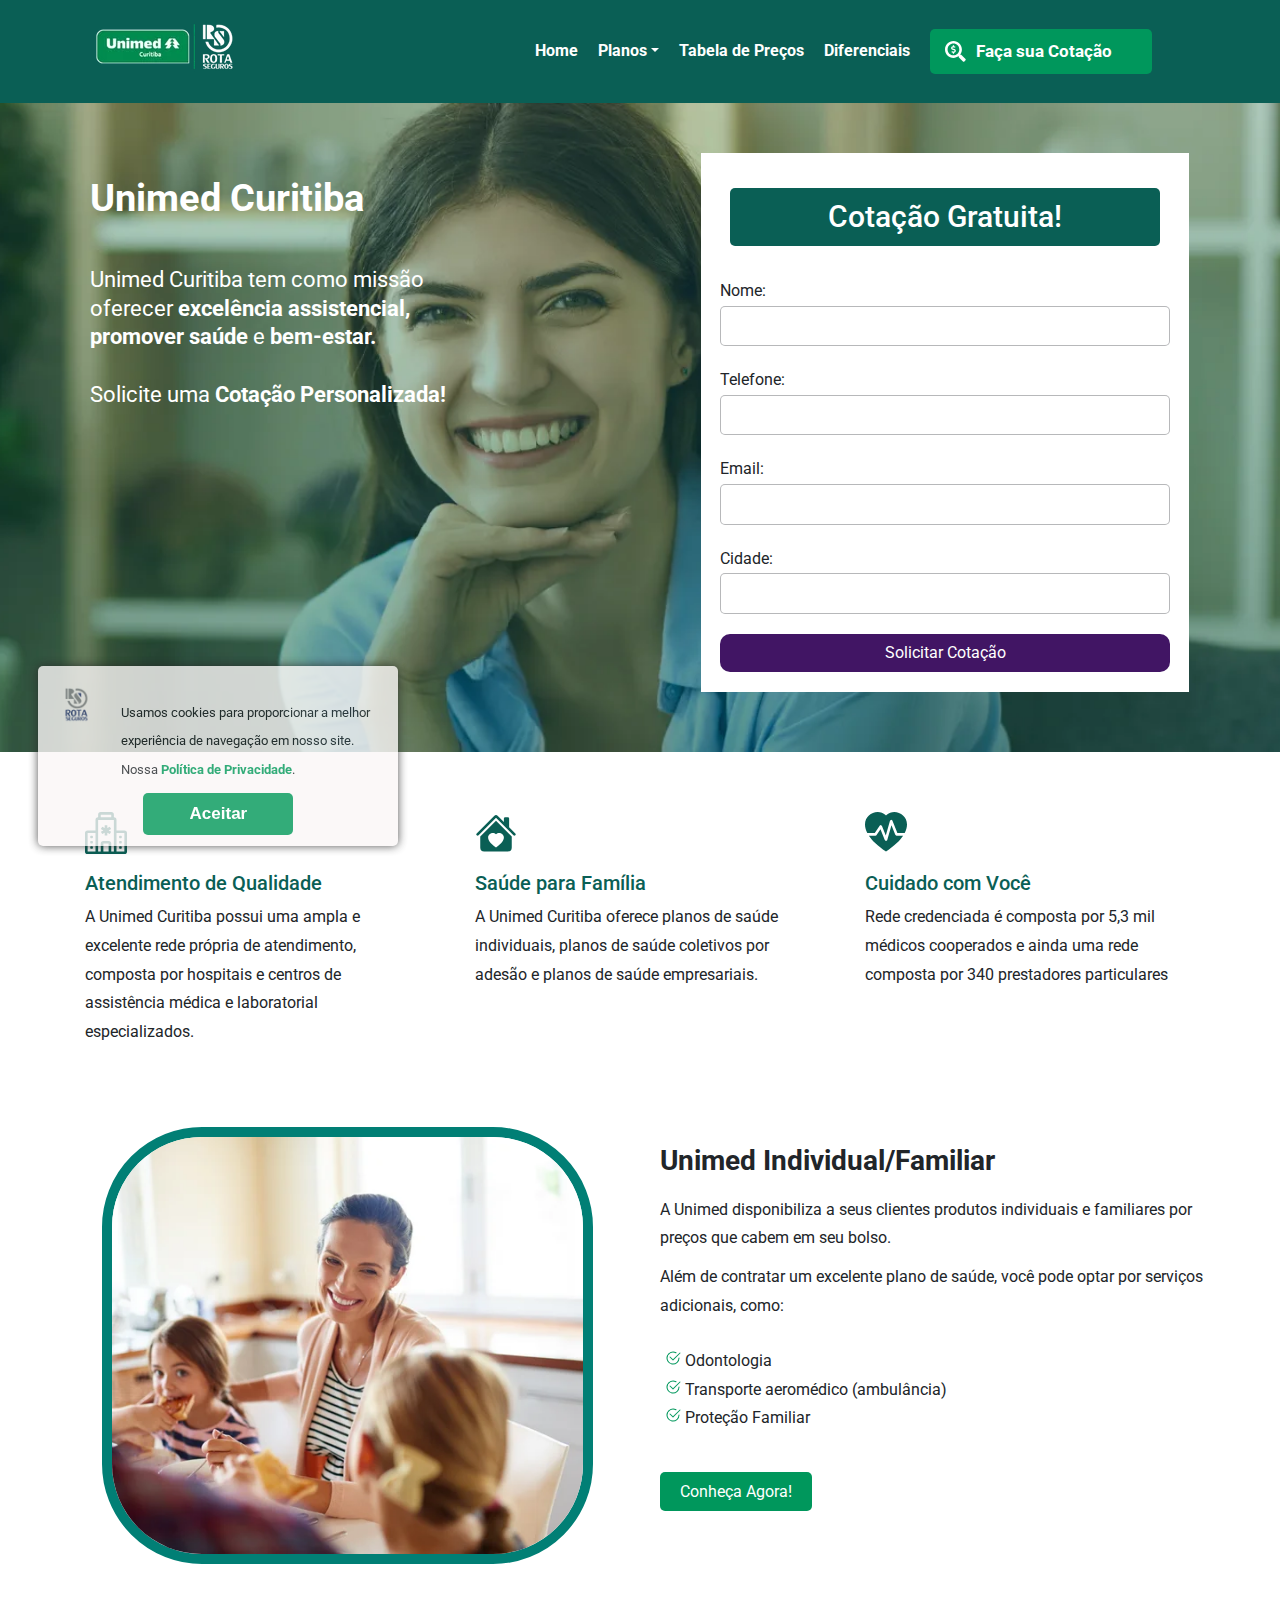
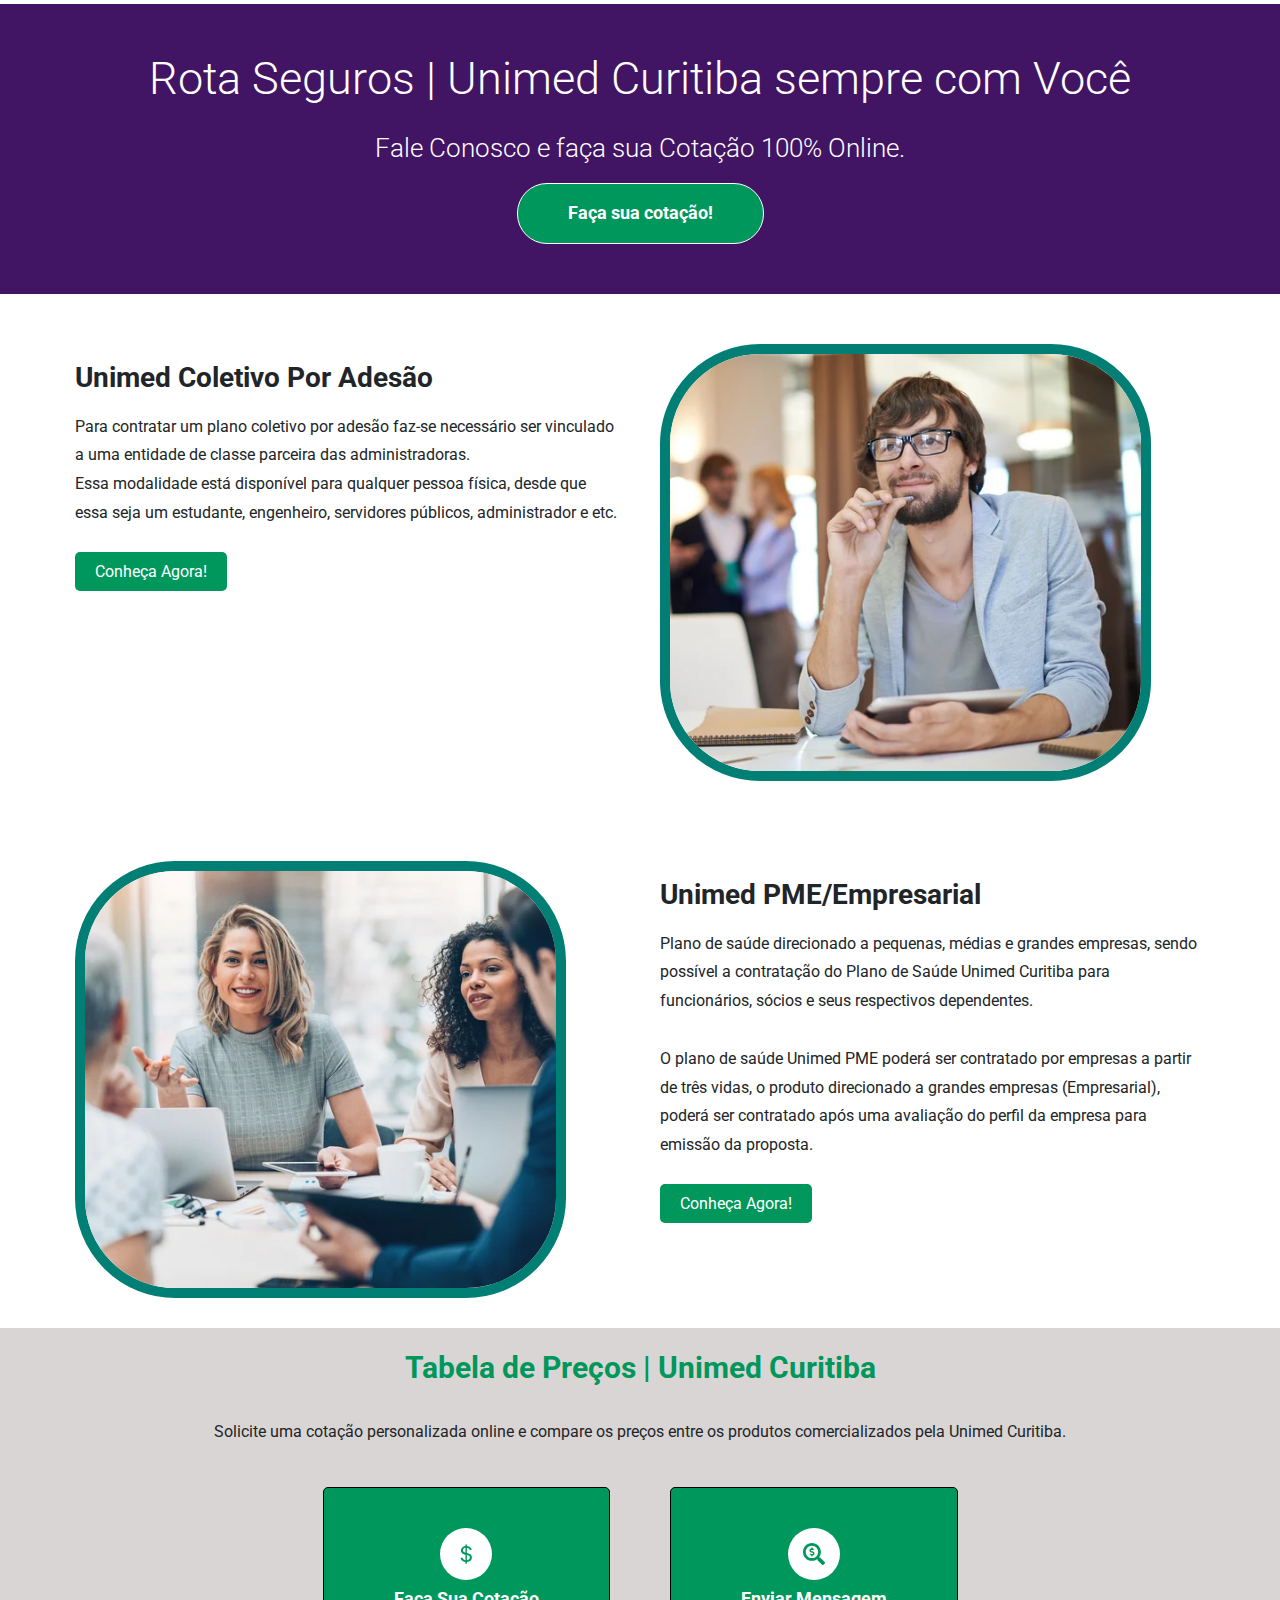
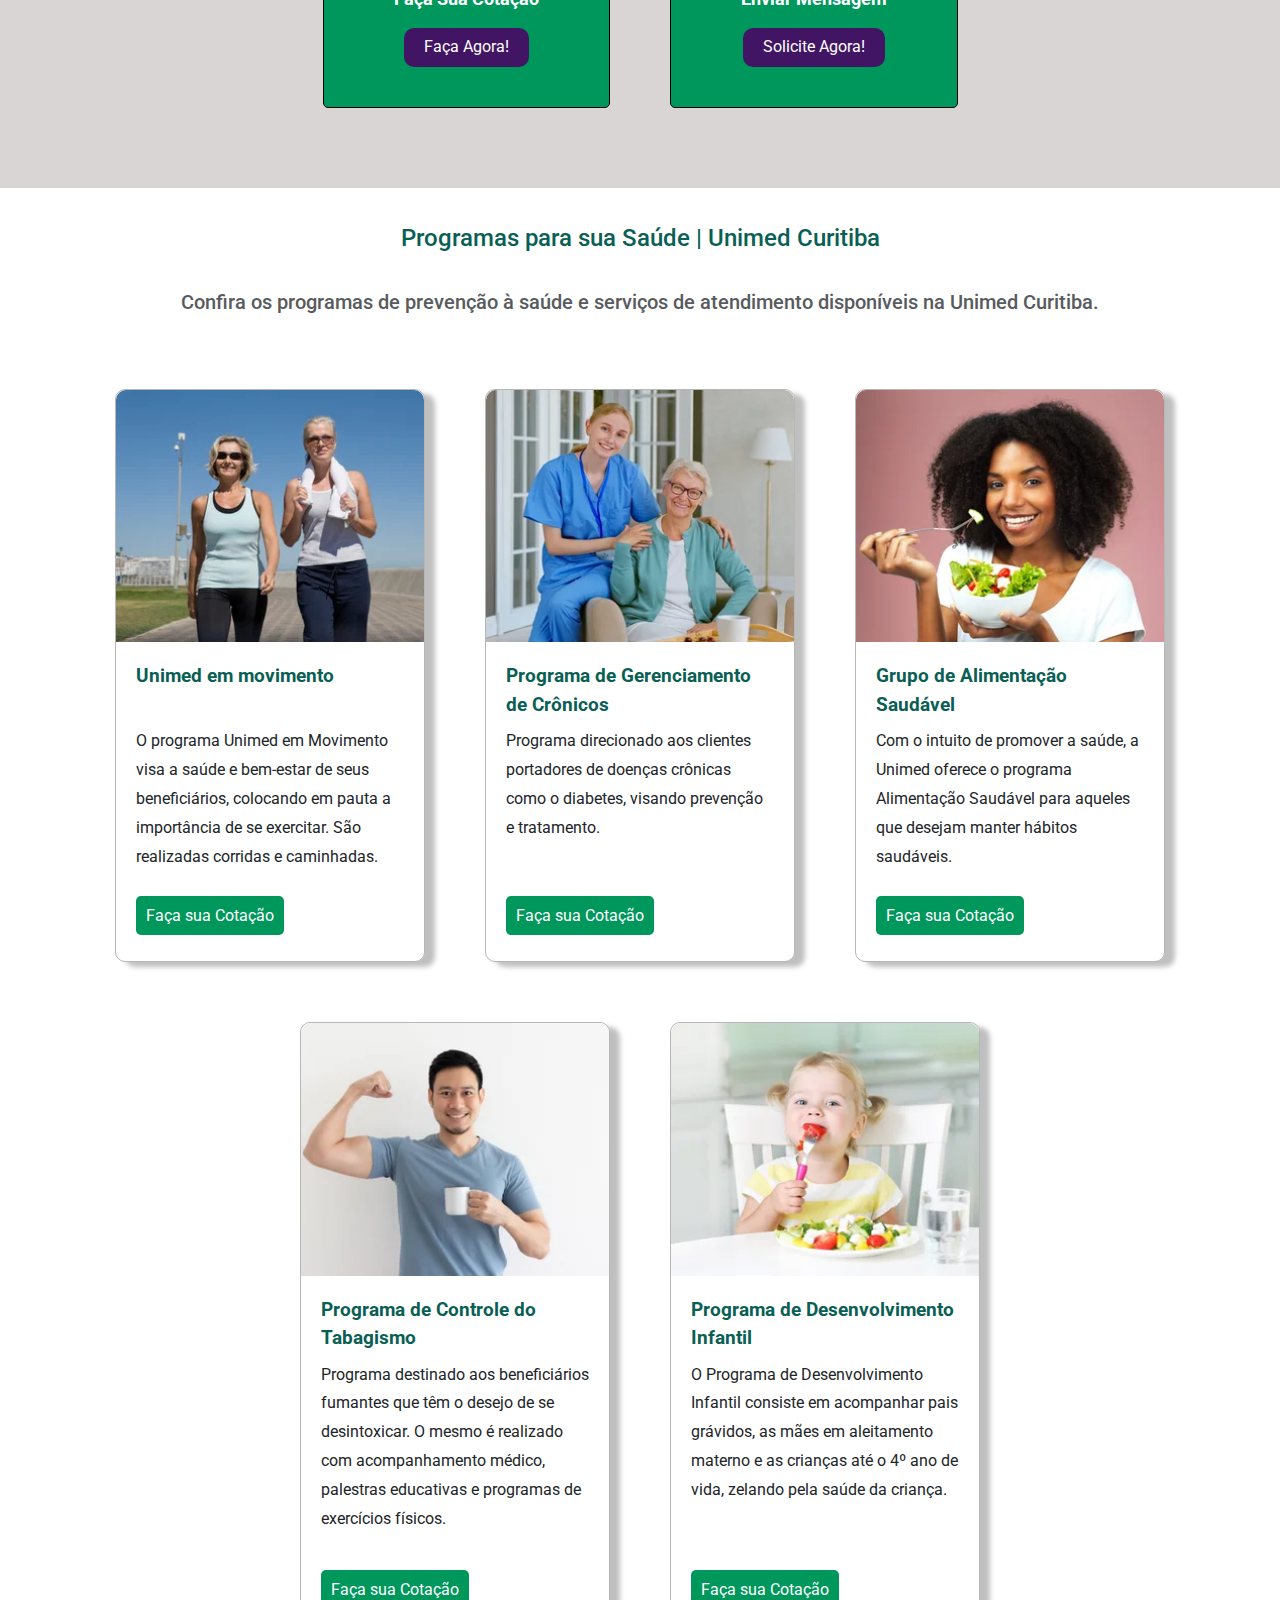
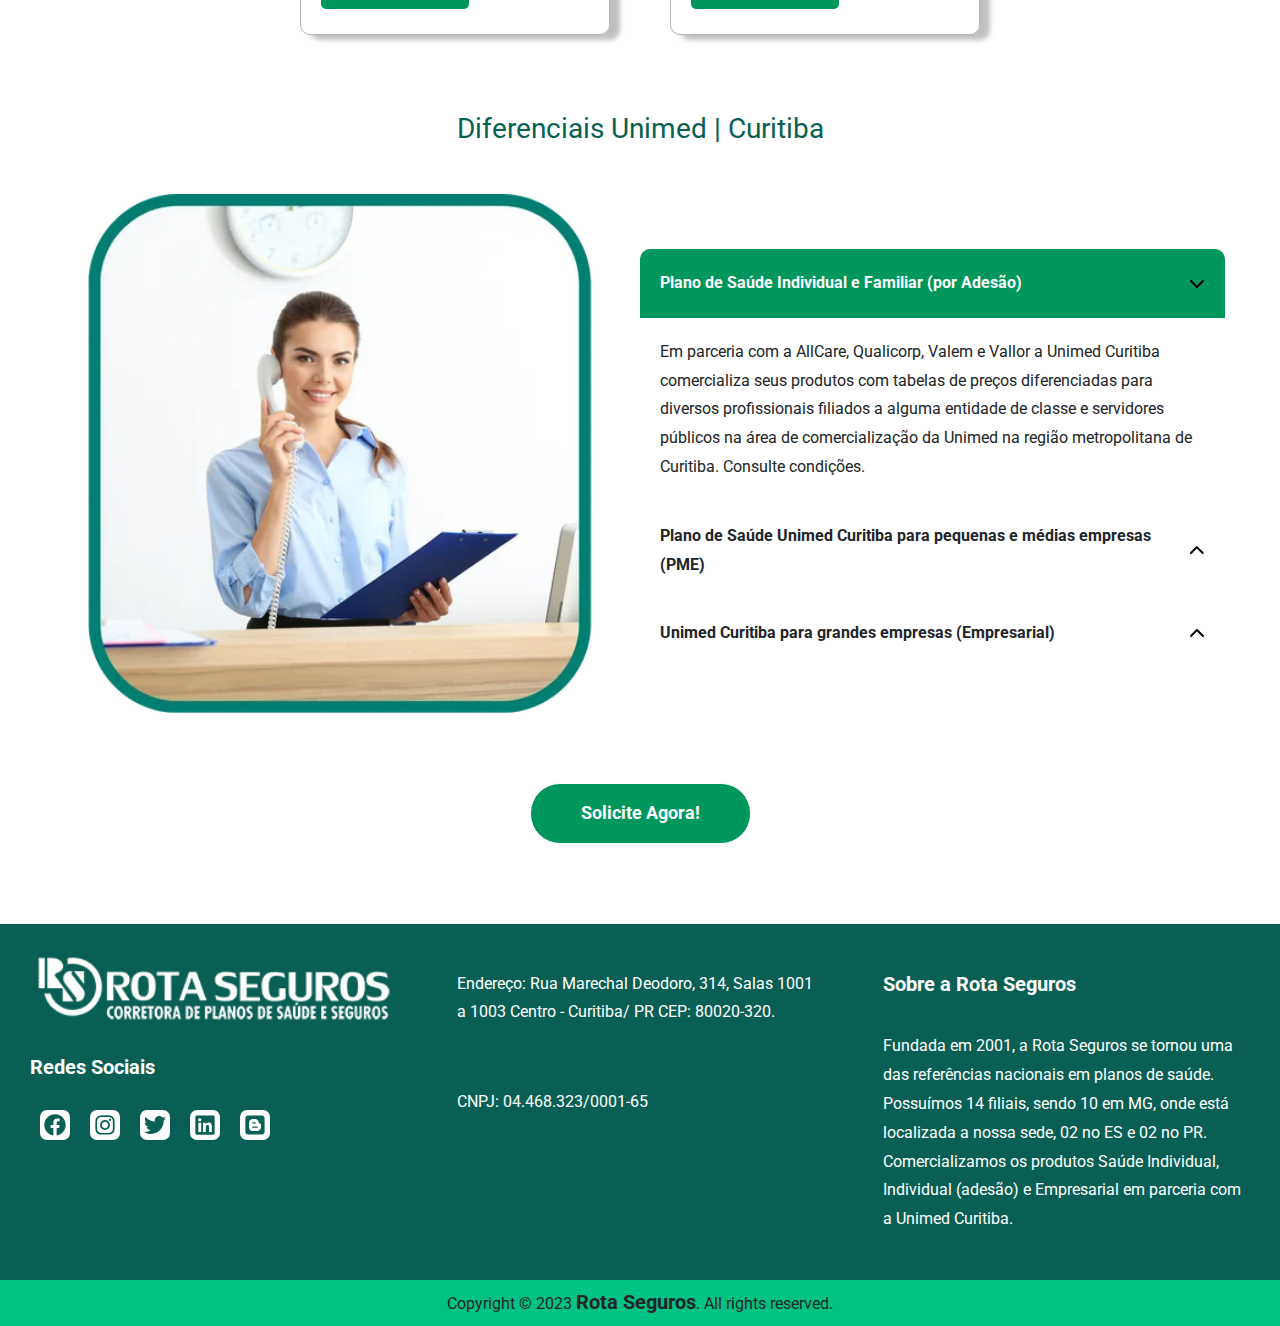
<file: index.html>
<!DOCTYPE html>
<html lang="pt-BR">

<head>
    <title> Plano de Saúde Unimed-Curitiba | Cotação Gratuita</title>    <meta charset="UTF-8">
    <meta charset="UTF-8">
    <meta http-equiv="X-UA-Compatible" content="IE=edge">
    <meta name="viewport" content="width=device-width, initial-scale=1.0">
    <META NAME="DESCRIPTION" CONTENT="Consulte os diferenciais do Plano de Saúde Unimed Curitiba Individual e Empresarial | Unimed Curitiba com condições diferenciadas. Cote agora! ">
    
    <!--Normalize CSS-->
    <link rel="stylesheet" type="text/css" href="./assets/css/normalize.css">

    <!--Font-->
    <style>@import url('https://fonts.googleapis.com/css2?family=Roboto:wght@300;400;500;700&display=swap');</style>
    

    <!--Favicon-->
    <link rel="icon" href="./assets/img/favicon.png" type="image/x-icon">

    <!--CSS-->
    <link rel="stylesheet" type="text/css" href="./assets/css/style.css">

    <!-- Google Tag Manager -->
    <script>
        (function (w, d, s, l, i) {
            w[l] = w[l] || [];
            w[l].push({
                'gtm.start': new Date().getTime(),
                event: 'gtm.js'
            });
            var f = d.getElementsByTagName(s)[0],
                j = d.createElement(s),
                dl = l != 'dataLayer' ? '&l=' + l : '';
            j.async = true;
            j.src =
                'https://www.googletagmanager.com/gtm.js?id=' + i + dl;
            f.parentNode.insertBefore(j, f);
        })(window, document, 'script', 'dataLayer', 'GTM-W63MZW3');
    </script>
    <!-- End Google Tag Manager -->

</head>
<body>
    <!-- Google Tag Manager (noscript) -->
        <noscript><iframe src="https://www.googletagmanager.com/ns.html?id=GTM-W63MZW3" height="0" width="0" style="display:none;visibility:hidden"></iframe></noscript>
    <!-- End Google Tag Manager (noscript) -->

    <header>
        <nav class="navbar d-flex flex-wrap direction-flex">
            <div class="navbar__items d-flex">
                <div class="navbar__logo col-50 d-flex centralize">
                    <a href="#">
                        <img src="./assets/img/logo2.webp" alt="Rota Seguros | Unimed Curitiba" title="Rota Seguros | Unimed Curitiba">
                    </a>
                </div>
                <div class="navbar__mob-list d-flex col-50">
                    <input type="checkbox" id="checkbox-menu">
                    <label for="checkbox-menu">
                        <span></span>
                        <span></span>
                        <span></span>
                    </label>
                </div>
            </div>
            <div class="navbar__desk-list flex-row centralize">
                <a class="title__button" href="#">Home</a>
                <p class="title__button dropdown-menu-item">Planos</p>
                <a class="title__button" href="#precos">Tabela de Preços</a>
                <a class="title__button" href="#diferenciais">Diferenciais</a>
                <div class="navbar__cta d-flex centralize">
                    <a class="navbar__button d-flex centralize" href="#cotacao">
                        <svg xmlns="http://www.w3.org/2000/svg" height="1.3em" fill="var(--branco)" viewBox="0 0 512 512"><!--! Font Awesome Free 6.4.2 by @fontawesome - https://fontawesome.com License - https://fontawesome.com/license (Commercial License) Copyright 2023 Fonticons, Inc. --><path d="M505.04 442.66l-99.71-99.69c-4.5-4.5-10.6-7-17-7h-16.3c27.6-35.3 44-79.69 44-127.99C416.03 93.09 322.92 0 208.02 0S0 93.09 0 207.98s93.11 207.98 208.02 207.98c48.3 0 92.71-16.4 128.01-44v16.3c0 6.4 2.5 12.5 7 17l99.71 99.69c9.4 9.4 24.6 9.4 33.9 0l28.3-28.3c9.4-9.4 9.4-24.59.1-33.99zm-297.02-90.7c-79.54 0-144-64.34-144-143.98 0-79.53 64.35-143.98 144-143.98 79.54 0 144 64.34 144 143.98 0 79.53-64.35 143.98-144 143.98zm27.11-152.54l-45.01-13.5c-5.16-1.55-8.77-6.78-8.77-12.73 0-7.27 5.3-13.19 11.8-13.19h28.11c4.56 0 8.96 1.29 12.82 3.72 3.24 2.03 7.36 1.91 10.13-.73l11.75-11.21c3.53-3.37 3.33-9.21-.57-12.14-9.1-6.83-20.08-10.77-31.37-11.35V112c0-4.42-3.58-8-8-8h-16c-4.42 0-8 3.58-8 8v16.12c-23.63.63-42.68 20.55-42.68 45.07 0 19.97 12.99 37.81 31.58 43.39l45.01 13.5c5.16 1.55 8.77 6.78 8.77 12.73 0 7.27-5.3 13.19-11.8 13.19h-28.1c-4.56 0-8.96-1.29-12.82-3.72-3.24-2.03-7.36-1.91-10.13.73l-11.75 11.21c-3.53 3.37-3.33 9.21.57 12.14 9.1 6.83 20.08 10.77 31.37 11.35V304c0 4.42 3.58 8 8 8h16c4.42 0 8-3.58 8-8v-16.12c23.63-.63 42.68-20.54 42.68-45.07 0-19.97-12.99-37.81-31.59-43.39z"/></svg>
                        <p class="p-1">Faça sua Cotação</p>
                    </a>
                </div>
            </div>
        </nav>
        <ul class="dropdown-menu d-none">
            <li><a style="color: #0a5f55;font-weight: 500;" class="dropdown-item" href="#p-individual">Plano Individual</a></li>
            <li><a style="color: #0a5f55;font-weight: 500;" class="dropdown-item" href="#p-adesao">Plano Individual por Adesão</a></li>
            <li><a style="color: #0a5f55;font-weight: 500;" class="dropdown-item" href="#p-empresarial">Plano Empresarial</a></li>
        </ul>
        <div class="nav__mob-accordeon d-none">
            <ul class="d-flex centralize flex-col">
                <li>Home</li>
                <li>Planos</li>
                <li>Tabela de Preços</li>
                <li>Diferenciais</li>
            </ul>
        </div>


        <section class="header__space d-flex direction-flex" id="cotacao">
            <div class="header__left-text col-50-flex d-flex flex-col">
                <h1>Unimed Curitiba</h1>
                <p>Unimed Curitiba tem como missão oferecer <strong>excelência assistencial, promover saúde</strong> e <strong>bem-estar.</strong>
                <br><br>
                Solicite uma <strong>Cotação Personalizada!</strong></p>
            </div>
            <div class="col-50-flex form-col d-flex centralize">
                <div class="header__form-style d-flex flex-col centralize">
                    <h2> Cotação Gratuita!</h2>
                    <form id="contactform" name="contactform" class="col">
                        <fieldset>
                            <div class="mb-1">
                                <label for="name" class="form-label">Nome:</label>
                                <input id="name" name="Nome" type="text" class="form-control" aria-describedby="nome">
                            </div>
    
                            <div class="mb-1">
                                <label for="phone" class="form-label">Telefone:</label>
                                <input id="phone" name="FoneCelular" type="text" class="form-control" aria-describedby="telefone">
                            </div>
    
                            <div class="mb-1">
                                <label for="email" class="form-label">Email:</label>
                                <input type="text" class="form-control" id="email" name="Email" aria-describedby="email">
                            </div>
    
                            <div class="mb-1">
                                <label for="cidade" class="form-label">Cidade:</label>
                                <input id="cidade" name="Cidade" type="text" class="form-control" aria-describedby="cidade">
                            </div>
                            
                            <input type="hidden" name="Observacao" value="">
                            <input type="hidden" name="Idade" value="1">
                            <input type="hidden" name="IdFonte" value="3612">
                            <input type="hidden" name="Modalidade" value="Individual">
                            <input type="hidden" name="PermitirRepetida" value=true>
    
                            <button type="submit" class="">Solicitar Cotação</button>
                        </fieldset>
                    </form>
                </div>
            </div>
        </section>
    </header>

    <main>
        <section class="unimed__vantagens d-flex direction-flex container mt-3 mb-3">
            <div class="unimed__atendimento d-flex flex-col p-3 col-33-flex">
                <svg xmlns="http://www.w3.org/2000/svg" width="42" height="42" fill="#0a5f55" class="bi bi-hospital " viewBox="0 0 16 16">
                    <path d="M8.5 5.034v1.1l.953-.55.5.867L9 7l.953.55-.5.866-.953-.55v1.1h-1v-1.1l-.953.55-.5-.866L7 7l-.953-.55.5-.866.953.55v-1.1h1ZM13.25 9a.25.25 0 0 0-.25.25v.5c0 .138.112.25.25.25h.5a.25.25 0 0 0 .25-.25v-.5a.25.25 0 0 0-.25-.25h-.5ZM13 11.25a.25.25 0 0 1 .25-.25h.5a.25.25 0 0 1 .25.25v.5a.25.25 0 0 1-.25.25h-.5a.25.25 0 0 1-.25-.25v-.5Zm.25 1.75a.25.25 0 0 0-.25.25v.5c0 .138.112.25.25.25h.5a.25.25 0 0 0 .25-.25v-.5a.25.25 0 0 0-.25-.25h-.5Zm-11-4a.25.25 0 0 0-.25.25v.5c0 .138.112.25.25.25h.5A.25.25 0 0 0 3 9.75v-.5A.25.25 0 0 0 2.75 9h-.5Zm0 2a.25.25 0 0 0-.25.25v.5c0 .138.112.25.25.25h.5a.25.25 0 0 0 .25-.25v-.5a.25.25 0 0 0-.25-.25h-.5ZM2 13.25a.25.25 0 0 1 .25-.25h.5a.25.25 0 0 1 .25.25v.5a.25.25 0 0 1-.25.25h-.5a.25.25 0 0 1-.25-.25v-.5Z"></path>
                    <path d="M5 1a1 1 0 0 1 1-1h4a1 1 0 0 1 1 1v1a1 1 0 0 1 1 1v4h3a1 1 0 0 1 1 1v7a1 1 0 0 1-1 1H1a1 1 0 0 1-1-1V8a1 1 0 0 1 1-1h3V3a1 1 0 0 1 1-1V1Zm2 14h2v-3H7v3Zm3 0h1V3H5v12h1v-3a1 1 0 0 1 1-1h2a1 1 0 0 1 1 1v3Zm0-14H6v1h4V1Zm2 7v7h3V8h-3Zm-8 7V8H1v7h3Z"></path>
                </svg>                
                <h2>Atendimento de Qualidade</h2>
                <p>A Unimed Curitiba possui uma ampla e excelente rede própria de atendimento, composta por hospitais e centros de assistência médica e laboratorial especializados.</p>
            </div>
            <div class="unimed__familia d-flex flex-col p-3 col-33-flex">
                <svg xmlns="http://www.w3.org/2000/svg" width="42" height="42" fill="#0a5f55" class="bi bi-house-heart-fill" viewBox="0 0 16 16">
                    <path d="M7.293 1.5a1 1 0 0 1 1.414 0L11 3.793V2.5a.5.5 0 0 1 .5-.5h1a.5.5 0 0 1 .5.5v3.293l2.354 2.353a.5.5 0 0 1-.708.707L8 2.207 1.354 8.853a.5.5 0 1 1-.708-.707L7.293 1.5Z"></path>
                    <path d="m14 9.293-6-6-6 6V13.5A1.5 1.5 0 0 0 3.5 15h9a1.5 1.5 0 0 0 1.5-1.5V9.293Zm-6-.811c1.664-1.673 5.825 1.254 0 5.018-5.825-3.764-1.664-6.691 0-5.018Z"></path>
                </svg>
                <h2>Saúde para Família</h2>
                <p>A Unimed Curitiba oferece planos de saúde individuais, planos de saúde coletivos por adesão e planos de saúde empresariais.</p>
            </div>
            <div class="unimed__cuidado d-flex flex-col p-3 col-33-flex">
                <svg xmlns="http://www.w3.org/2000/svg" width="42" height="42" fill="#0a5f55" class="bi bi-heart-pulse-fill" viewBox="0 0 16 16">
                    <path d="M1.475 9C2.702 10.84 4.779 12.871 8 15c3.221-2.129 5.298-4.16 6.525-6H12a.5.5 0 0 1-.464-.314l-1.457-3.642-1.598 5.593a.5.5 0 0 1-.945.049L5.889 6.568l-1.473 2.21A.5.5 0 0 1 4 9H1.475Z"></path>
                    <path d="M.88 8C-2.427 1.68 4.41-2 7.823 1.143c.06.055.119.112.176.171a3.12 3.12 0 0 1 .176-.17C11.59-2 18.426 1.68 15.12 8h-2.783l-1.874-4.686a.5.5 0 0 0-.945.049L7.921 8.956 6.464 5.314a.5.5 0 0 0-.88-.091L3.732 8H.88Z"></path>
                </svg>
                <h2>Cuidado com Você</h2>
                <p>Rede credenciada é composta por 5,3 mil médicos cooperados e ainda uma rede composta por 340 prestadores particulares</p>
            </div>
        </section>

        <section class="unimed__planos container" >
            <div class="unimed__plano d-flex direction-flex">
                <div class="col-50-flex p-2 d-flex centralize">
                    <img id="p-individual" class="unimed__plan-img" src="./assets/img/familia.webp" alt="Unimed Individual/Familiar" title="Unimed Individual/Familiar">
                </div>
                <div class="col-50-flex p-2">
                    <h2>Unimed Individual/Familiar</h2>
                    <p class="mb-1">
                        A Unimed disponibiliza a seus clientes produtos individuais e familiares por preços que cabem em seu bolso.
                    </p>
                    <p>
                        Além de contratar um excelente plano de saúde, você pode optar por serviços adicionais, como:
                    </p>
                    <ul>
                        <li>
                            <svg xmlns="http://www.w3.org/2000/svg" width="16" height="16" fill="#00975c" class="bi bi-check2-circle" viewBox="0 0 16 16">
                                <path d="M2.5 8a5.5 5.5 0 0 1 8.25-4.764.5.5 0 0 0 .5-.866A6.5 6.5 0 1 0 14.5 8a.5.5 0 0 0-1 0 5.5 5.5 0 1 1-11 0z"></path>
                                <path d="M15.354 3.354a.5.5 0 0 0-.708-.708L8 9.293 5.354 6.646a.5.5 0 1 0-.708.708l3 3a.5.5 0 0 0 .708 0l7-7z"></path>
                            </svg>
                            Odontologia
                        </li>
                        <li>
                            <svg xmlns="http://www.w3.org/2000/svg" width="16" height="16" fill="#00975c" class="bi bi-check2-circle" viewBox="0 0 16 16">
                                <path d="M2.5 8a5.5 5.5 0 0 1 8.25-4.764.5.5 0 0 0 .5-.866A6.5 6.5 0 1 0 14.5 8a.5.5 0 0 0-1 0 5.5 5.5 0 1 1-11 0z"></path>
                                <path d="M15.354 3.354a.5.5 0 0 0-.708-.708L8 9.293 5.354 6.646a.5.5 0 1 0-.708.708l3 3a.5.5 0 0 0 .708 0l7-7z"></path>
                            </svg>
                            Transporte aeromédico (ambulância)
                        </li>
                        <li>
                            <svg xmlns="http://www.w3.org/2000/svg" width="16" height="16" fill="#00975c" class="bi bi-check2-circle" viewBox="0 0 16 16">
                                <path d="M2.5 8a5.5 5.5 0 0 1 8.25-4.764.5.5 0 0 0 .5-.866A6.5 6.5 0 1 0 14.5 8a.5.5 0 0 0-1 0 5.5 5.5 0 1 1-11 0z"></path>
                                <path d="M15.354 3.354a.5.5 0 0 0-.708-.708L8 9.293 5.354 6.646a.5.5 0 1 0-.708.708l3 3a.5.5 0 0 0 .708 0l7-7z"></path>
                            </svg>
                            Proteção Familiar
                        </li>
                    </ul>
                    <a href="#cotacao" class="unimed__planos-cta">
                        Conheça Agora!
                    </a>   
                </div>
            </div>
        </section>
        <div class="unimed__publi p-3 d-flex centralize flex-col">
            <h3>Rota Seguros | Unimed Curitiba sempre com Você</h3>
            <p>Fale Conosco e faça sua Cotação 100% Online.</p>
            <a id="p-adesao" href="#cotacao" class="unimed__publi-button">
                Faça sua cotação!
            </a>   
        </div>
        <section class="unimed__planos container">
            <div class="unimed__plano  d-flex direction-flex mt-3 mb-3">
                <div class="col-50-flex p-2 ajust-order">
                    <img class="unimed__plan-img" src="./assets/img/adesao.webp" alt="Unimed Coletivo Por Adesão" title="Unimed Coletivo Por Adesão">
                </div>
                <div class="col-50-flex p-2 mb-3 ajust-order-2">
                    <h2>Unimed Coletivo Por Adesão</h2>
                    <p class="mb-3">
                        Para contratar um plano coletivo por adesão faz-se necessário ser vinculado a uma entidade de classe parceira das administradoras.
                        <br>
                        Essa modalidade está disponível para qualquer pessoa física, desde que essa seja um estudante, engenheiro, servidores públicos, administrador e etc.
                    </p>
                    <a id="p-empresarial" href="#cotacao" class="unimed__planos-cta">
                        Conheça Agora!
                    </a>   
                </div>
            </div>
            <div class="unimed__plano d-flex direction-flex">
                <div class="col-50-flex p-2">
                    <img class="unimed__plan-img" src="./assets/img/trabalho.webp" alt="Unimed PME/Empresarial" title="Unimed PME/Empresarial">
                </div>
                <div class="col-50-flex p-2 mb-3">
                    <h2>Unimed PME/Empresarial</h2>
                    <p class="mb-3">
                        Plano de saúde direcionado a pequenas, médias e grandes empresas, sendo possível a contratação do Plano de Saúde Unimed Curitiba para funcionários, sócios e seus respectivos dependentes.
                        <br><br>
                        O plano de saúde Unimed PME poderá ser contratado por empresas a partir de três vidas, o produto direcionado a grandes empresas (Empresarial), poderá ser contratado após uma avaliação do perfil da empresa para emissão da proposta.
                    </p>
                    <a id="precos" href="#cotacao" class="unimed__planos-cta">
                        Conheça Agora!
                    </a>   
                </div>
            </div>
        </section>

        <section class="unimed__precos p-2 mb-3">
            <div class="container">
                <div>
                    <h2 class="mb-2">Tabela de Preços | Unimed Curitiba</h2>
                    <p class="p-1">Solicite uma cotação personalizada online e compare os preços entre os produtos comercializados pela Unimed Curitiba.</p>
                </div>
                <div class="d-flex direction-flex centralize mb-3">
                    <div class="pl-3">
                        <div class="unimed__precos-card centralize d-flex flex-col mt-3 mb-3">
                            <div class="unimed_precos-circle">
                                <svg xmlns="http://www.w3.org/2000/svg" width="22" height="22" fill="#00975c" class="bi bi-currency-dollar" viewBox="0 0 16 16">
                                    <path d="M4 10.781c.148 1.667 1.513 2.85 3.591 3.003V15h1.043v-1.216c2.27-.179 3.678-1.438 3.678-3.3 0-1.59-.947-2.51-2.956-3.028l-.722-.187V3.467c1.122.11 1.879.714 2.07 1.616h1.47c-.166-1.6-1.54-2.748-3.54-2.875V1H7.591v1.233c-1.939.23-3.27 1.472-3.27 3.156 0 1.454.966 2.483 2.661 2.917l.61.162v4.031c-1.149-.17-1.94-.8-2.131-1.718H4zm3.391-3.836c-1.043-.263-1.6-.825-1.6-1.616 0-.944.704-1.641 1.8-1.828v3.495l-.2-.05zm1.591 1.872c1.287.323 1.852.859 1.852 1.769 0 1.097-.826 1.828-2.2 1.939V8.73l.348.086z"></path>
                                </svg>
                            </div>
                            <p class="mb-1"><strong>Faça Sua Cotação</strong></p>
                            <a href="#cotacao" class="unimed__precos-card-cta">Faça Agora!</a>   
                        </div>
                    </div>
                    <div class="pl-3">
                        <div class="unimed__precos-card centralize d-flex flex-col mt-3 mb-3">
                            <div class="unimed_precos-circle">
                                <svg xmlns="http://www.w3.org/2000/svg" width="22" height="22" fill="#00975c" viewBox="0 0 512 512"><!-- Font Awesome Pro 5.15.4 by @fontawesome - https://fontawesome.com License - https://fontawesome.com/license (Commercial License) -->
                                    <path d="M505.04 442.66l-99.71-99.69c-4.5-4.5-10.6-7-17-7h-16.3c27.6-35.3 44-79.69 44-127.99C416.03 93.09 322.92 0 208.02 0S0 93.09 0 207.98s93.11 207.98 208.02 207.98c48.3 0 92.71-16.4 128.01-44v16.3c0 6.4 2.5 12.5 7 17l99.71 99.69c9.4 9.4 24.6 9.4 33.9 0l28.3-28.3c9.4-9.4 9.4-24.59.1-33.99zm-297.02-90.7c-79.54 0-144-64.34-144-143.98 0-79.53 64.35-143.98 144-143.98 79.54 0 144 64.34 144 143.98 0 79.53-64.35 143.98-144 143.98zm27.11-152.54l-45.01-13.5c-5.16-1.55-8.77-6.78-8.77-12.73 0-7.27 5.3-13.19 11.8-13.19h28.11c4.56 0 8.96 1.29 12.82 3.72 3.24 2.03 7.36 1.91 10.13-.73l11.75-11.21c3.53-3.37 3.33-9.21-.57-12.14-9.1-6.83-20.08-10.77-31.37-11.35V112c0-4.42-3.58-8-8-8h-16c-4.42 0-8 3.58-8 8v16.12c-23.63.63-42.68 20.55-42.68 45.07 0 19.97 12.99 37.81 31.58 43.39l45.01 13.5c5.16 1.55 8.77 6.78 8.77 12.73 0 7.27-5.3 13.19-11.8 13.19h-28.1c-4.56 0-8.96-1.29-12.82-3.72-3.24-2.03-7.36-1.91-10.13.73l-11.75 11.21c-3.53 3.37-3.33 9.21.57 12.14 9.1 6.83 20.08 10.77 31.37 11.35V304c0 4.42 3.58 8 8 8h16c4.42 0 8-3.58 8-8v-16.12c23.63-.63 42.68-20.54 42.68-45.07 0-19.97-12.99-37.81-31.59-43.39z"></path>
                                </svg> 
                            </div>
                            <p class="mb-1"><strong>Enviar Mensagem</strong></p>
                            <a href="#cotacao" class="unimed__precos-card-cta">Solicite Agora!</a>   
                        </div>
                    </div>    
                </div>
            </div>
        </section>

        <section class="unimed__programas">
            <div class="container d-flex flex-wrap" style="justify-content: center; align-items: flex-start;">
                <div class="unimed__programas-top d-flex centralize flex-col mb-3">
                    <h2 class="mb-2">Programas para sua Saúde | Unimed Curitiba</h2>
                    <p class="p-1"><strong>Confira os programas de prevenção à saúde e serviços de atendimento disponíveis na Unimed Curitiba.</strong></p>
                </div>
                <div class="unimed__programas-cards p-3">
                    <div class="unimed__programas-card unimed__programas-card-top d-flex centralize flex-col">
                        <img src="./assets/img/caminhada.webp" alt="Unimed PME/Empresarial" title="Unimed PME/Empresarial">
                        <div class="p-2 mb-1">
                            <h3>Unimed em movimento</h3>
                            <p>O programa Unimed em Movimento visa a saúde e bem-estar de seus beneficiários, colocando em pauta a importância de se exercitar. São realizadas corridas e caminhadas.</p>
                            <a href="#cotacao">Faça sua Cotação</a>   
                        </div>
                    </div>
                </div>
                <div class="unimed__programas-cards p-3">
                    <div class="unimed__programas-card unimed__programas-card-top d-flex centralize flex-col">
                        <img src="./assets/img/cronico.webp" alt="Unimed PME/Empresarial" title="Unimed PME/Empresarial">
                        <div class="p-2 mb-1">
                            <h3>Programa de Gerenciamento de Crônicos</h3>
                            <p>Programa direcionado aos clientes portadores de doenças crônicas como o diabetes, visando prevenção e tratamento.</p>
                            <a href="#cotacao">Faça sua Cotação</a>   
                        </div>
                    </div>
                </div>
                <div class="unimed__programas-cards p-3">
                    <div class="unimed__programas-card unimed__programas-card-top d-flex centralize flex-col">
                        <img src="./assets/img/comidabem.webp" alt="Unimed PME/Empresarial" title="Unimed PME/Empresarial">
                        <div class="p-2 mb-1">
                            <h3>Grupo de Alimentação Saudável</h3>
                            <p>Com o intuito de promover a saúde, a Unimed oferece o programa Alimentação Saudável para aqueles que desejam manter hábitos saudáveis.</p>
                            <a href="#cotacao">Faça sua Cotação</a>   
                        </div>
                    </div>
                </div>
                <div class="unimed__programas-cards p-3">
                    <div class="unimed__programas-card unimed__programas-card-bottom d-flex centralize flex-col">
                        <img src="./assets/img/superacao.webp" alt="Unimed PME/Empresarial" title="Unimed PME/Empresarial">
                        <div class="p-2 mb-1">
                            <h3>Programa de Controle do Tabagismo</h3>
                            <p>Programa destinado aos beneficiários fumantes que têm o desejo de se desintoxicar. O mesmo é realizado com acompanhamento médico, palestras educativas e programas de exercícios físicos.</p>
                            <a href="#cotacao">Faça sua Cotação</a>   
                        </div>
                    </div>
                </div>
                <div class="unimed__programas-cards p-3">
                    <div class="unimed__programas-card unimed__programas-card-bottom d-flex centralize flex-col">
                        <img src="./assets/img/crianca.webp" alt="Unimed PME/Empresarial" title="Unimed PME/Empresarial">
                        <div class="p-2 mb-1">
                            <h3>Programa de Desenvolvimento Infantil</h3>
                            <p>O Programa de Desenvolvimento Infantil consiste em acompanhar pais grávidos, as mães em aleitamento materno e as crianças até o 4º ano de vida, zelando pela saúde da criança.</p>
                            <a id="diferenciais" href="#cotacao">Faça sua Cotação</a>   
                        </div>
                    </div>
                </div>
            </div>
        </section>

        <section class="unimed__diferenciais">
            <div class="container d-flex centralize flex-col p-3">
                <div class="unimed__diferenciais-top d-flex flex-col centralize mt-2">
                    <h2 class="mb-3">Diferenciais Unimed | Curitiba</h2>
                </div>
                <div class="d-flex direction-flex centralize">
                    <div class="col-50-flex mb-2">
                        <img class="mt-2" src="./assets/img/diferenciais.webp" alt="Unimed PME/Empresarial" title="Unimed PME/Empresarial">
                    </div>
                    <div class="unimed__diferenciais-accordeon col-50-flex">
                        <div class="accordeon-item">
                            <div class="accordeon-item-name accordeon-item-name-select d-flex centralize p-2" style="justify-content: space-between;">
                                <p><strong>Plano de Saúde Individual e Familiar (por Adesão)</strong></p>
                                <svg xmlns="http://www.w3.org/2000/svg" height="1em" viewBox="0 0 512 512"><!--! Font Awesome Free 6.4.2 by @fontawesome - https://fontawesome.com License - https://fontawesome.com/license (Commercial License) Copyright 2023 Fonticons, Inc. --><path d="M233.4 105.4c12.5-12.5 32.8-12.5 45.3 0l192 192c12.5 12.5 12.5 32.8 0 45.3s-32.8 12.5-45.3 0L256 173.3 86.6 342.6c-12.5 12.5-32.8 12.5-45.3 0s-12.5-32.8 0-45.3l192-192z"/></svg>
                            </div>
                            <div class="p-2 accordeon-item-content">
                                <p>Em parceria com a AllCare, Qualicorp, Valem e Vallor a Unimed Curitiba comercializa seus produtos com tabelas de preços diferenciadas para diversos profissionais filiados a alguma entidade de classe e servidores públicos na área de comercialização da Unimed na região metropolitana de Curitiba. Consulte condições.</p>
                            </div>
                        </div>
                        <div class="accordeon-item">
                            <div class="accordeon-item-name d-flex centralize p-2" style="justify-content: space-between;">
                                <p><strong> Plano de Saúde Unimed Curitiba para pequenas e médias empresas (PME)</strong></p>
                                <svg xmlns="http://www.w3.org/2000/svg" height="1em" viewBox="0 0 512 512"><!--! Font Awesome Free 6.4.2 by @fontawesome - https://fontawesome.com License - https://fontawesome.com/license (Commercial License) Copyright 2023 Fonticons, Inc. --><path d="M233.4 105.4c12.5-12.5 32.8-12.5 45.3 0l192 192c12.5 12.5 12.5 32.8 0 45.3s-32.8 12.5-45.3 0L256 173.3 86.6 342.6c-12.5 12.5-32.8 12.5-45.3 0s-12.5-32.8 0-45.3l192-192z"/></svg>
                            </div>
                            <div class="p-2 accordeon-item-content d-none">
                                <p>Plano de saúde direcionado a pequenas e médias empresas, onde a contratação se estende a funcionários, sócios e seus respectivos dependentes. O plano de saúde Unimed PME poderá ser contratado por empresas a partir de três vidas.</p>
                            </div>
                        </div>
                        <div class="accordeon-item">
                            <div class="accordeon-item-name d-flex centralize p-2" style="justify-content: space-between;">
                                <p><strong> Unimed Curitiba para grandes empresas (Empresarial)</strong></p>
                                <svg xmlns="http://www.w3.org/2000/svg" height="1em" viewBox="0 0 512 512"><!--! Font Awesome Free 6.4.2 by @fontawesome - https://fontawesome.com License - https://fontawesome.com/license (Commercial License) Copyright 2023 Fonticons, Inc. --><path d="M233.4 105.4c12.5-12.5 32.8-12.5 45.3 0l192 192c12.5 12.5 12.5 32.8 0 45.3s-32.8 12.5-45.3 0L256 173.3 86.6 342.6c-12.5 12.5-32.8 12.5-45.3 0s-12.5-32.8 0-45.3l192-192z"/></svg>
                            </div>
                            <div class="p-2 accordeon-item-content d-none">
                                <p>Produto direcionado a grandes empresas, fazendo-se necessário a avaliação do perfil da empresa para emissão da proposta. As cotações da Unimed Curitiba são emitidas com condições que atendam às necessidades da empresa e seus respectivos colaboradores.</p>
                            </div>
                        </div>
                    </div>
                </div>
                <div class="mt-3 mb-3 d-flex centralize">
                    <a href="#cotacao" class="unimed__publi-button">Solicite Agora!</a> 
                </div>
            </div>
        </section>
    </main>
    
    <footer>
        <div class="d-flex direction-flex">
            <div class="footer-logo p-3 col-33-flex d-flex flex-col">
                <div>
                    <a href="#">
                        <img src="./assets/img/logo3.webp" alt="Rota Seguros | Unimed Curitiba" title="Rota Seguros | Unimed Curitiba">
                    </a>
                </div>
                <div>
                    <p><strong>Redes Sociais</strong></p>
                    <div class="d-flex flex-wrap">
                        <div class="p-1">
                            <a href="https://www.facebook.com/Rotaseguros" target="_blank">
                                <div class="social_item">
                                    <svg xmlns="http://www.w3.org/2000/svg" width="22" height="22" fill="#0a5f55" viewBox="0 0 512 512"><!--! Font Awesome Free 6.4.2 by @fontawesome - https://fontawesome.com License - https://fontawesome.com/license (Commercial License) Copyright 2023 Fonticons, Inc. --><path d="M504 256C504 119 393 8 256 8S8 119 8 256c0 123.78 90.69 226.38 209.25 245V327.69h-63V256h63v-54.64c0-62.15 37-96.48 93.67-96.48 27.14 0 55.52 4.84 55.52 4.84v61h-31.28c-30.8 0-40.41 19.12-40.41 38.73V256h68.78l-11 71.69h-57.78V501C413.31 482.38 504 379.78 504 256z"/></svg>
                                </div>
                            </a>
                        </div>

                        <div class="p-1">
                            <a href="https://www.instagram.com/rotaseguros/" target="_blank">
                                <div class="social_item">
                                    <svg xmlns="http://www.w3.org/2000/svg" width="22" height="22" fill="#0a5f55" viewBox="0 0 448 512"><!--! Font Awesome Free 6.4.2 by @fontawesome - https://fontawesome.com License - https://fontawesome.com/license (Commercial License) Copyright 2023 Fonticons, Inc. --><path d="M224.1 141c-63.6 0-114.9 51.3-114.9 114.9s51.3 114.9 114.9 114.9S339 319.5 339 255.9 287.7 141 224.1 141zm0 189.6c-41.1 0-74.7-33.5-74.7-74.7s33.5-74.7 74.7-74.7 74.7 33.5 74.7 74.7-33.6 74.7-74.7 74.7zm146.4-194.3c0 14.9-12 26.8-26.8 26.8-14.9 0-26.8-12-26.8-26.8s12-26.8 26.8-26.8 26.8 12 26.8 26.8zm76.1 27.2c-1.7-35.9-9.9-67.7-36.2-93.9-26.2-26.2-58-34.4-93.9-36.2-37-2.1-147.9-2.1-184.9 0-35.8 1.7-67.6 9.9-93.9 36.1s-34.4 58-36.2 93.9c-2.1 37-2.1 147.9 0 184.9 1.7 35.9 9.9 67.7 36.2 93.9s58 34.4 93.9 36.2c37 2.1 147.9 2.1 184.9 0 35.9-1.7 67.7-9.9 93.9-36.2 26.2-26.2 34.4-58 36.2-93.9 2.1-37 2.1-147.8 0-184.8zM398.8 388c-7.8 19.6-22.9 34.7-42.6 42.6-29.5 11.7-99.5 9-132.1 9s-102.7 2.6-132.1-9c-19.6-7.8-34.7-22.9-42.6-42.6-11.7-29.5-9-99.5-9-132.1s-2.6-102.7 9-132.1c7.8-19.6 22.9-34.7 42.6-42.6 29.5-11.7 99.5-9 132.1-9s102.7-2.6 132.1 9c19.6 7.8 34.7 22.9 42.6 42.6 11.7 29.5 9 99.5 9 132.1s2.7 102.7-9 132.1z"/></svg>
                                </div>
                            </a>
                        </div>

                        <div class="p-1">
                            <a href="https://twitter.com/rotaseguros" target="_blank">
                                <div class="social_item">
                                    <svg xmlns="http://www.w3.org/2000/svg" width="22" height="22" fill="#0a5f55" viewBox="0 0 512 512"><!--! Font Awesome Free 6.4.2 by @fontawesome - https://fontawesome.com License - https://fontawesome.com/license (Commercial License) Copyright 2023 Fonticons, Inc. --><path d="M459.37 151.716c.325 4.548.325 9.097.325 13.645 0 138.72-105.583 298.558-298.558 298.558-59.452 0-114.68-17.219-161.137-47.106 8.447.974 16.568 1.299 25.34 1.299 49.055 0 94.213-16.568 130.274-44.832-46.132-.975-84.792-31.188-98.112-72.772 6.498.974 12.995 1.624 19.818 1.624 9.421 0 18.843-1.3 27.614-3.573-48.081-9.747-84.143-51.98-84.143-102.985v-1.299c13.969 7.797 30.214 12.67 47.431 13.319-28.264-18.843-46.781-51.005-46.781-87.391 0-19.492 5.197-37.36 14.294-52.954 51.655 63.675 129.3 105.258 216.365 109.807-1.624-7.797-2.599-15.918-2.599-24.04 0-57.828 46.782-104.934 104.934-104.934 30.213 0 57.502 12.67 76.67 33.137 23.715-4.548 46.456-13.32 66.599-25.34-7.798 24.366-24.366 44.833-46.132 57.827 21.117-2.273 41.584-8.122 60.426-16.243-14.292 20.791-32.161 39.308-52.628 54.253z"/></svg>
                                </div>
                            </a>
                        </div>

                        <div class="p-1">
                            <a href="https://www.linkedin.com/company/rotaseguros" target="_blank">
                                <div class="social_item">
                                    <svg xmlns="http://www.w3.org/2000/svg" width="22" height="22" fill="#0a5f55" viewBox="0 0 448 512"><!--! Font Awesome Free 6.4.2 by @fontawesome - https://fontawesome.com License - https://fontawesome.com/license (Commercial License) Copyright 2023 Fonticons, Inc. --><path d="M416 32H31.9C14.3 32 0 46.5 0 64.3v383.4C0 465.5 14.3 480 31.9 480H416c17.6 0 32-14.5 32-32.3V64.3c0-17.8-14.4-32.3-32-32.3zM135.4 416H69V202.2h66.5V416zm-33.2-243c-21.3 0-38.5-17.3-38.5-38.5S80.9 96 102.2 96c21.2 0 38.5 17.3 38.5 38.5 0 21.3-17.2 38.5-38.5 38.5zm282.1 243h-66.4V312c0-24.8-.5-56.7-34.5-56.7-34.6 0-39.9 27-39.9 54.9V416h-66.4V202.2h63.7v29.2h.9c8.9-16.8 30.6-34.5 62.9-34.5 67.2 0 79.7 44.3 79.7 101.9V416z"/></svg>
                                </div>
                            </a>
                        </div>

                        <div class="p-1">
                            <a href="https://www.rotaseguros.com.br/planosdesaude/" target="_blank">
                                <div class="social_item">
                                    <svg xmlns="http://www.w3.org/2000/svg" width="22" height="22" fill="#0a5f55" viewBox="0 0 448 512"><!--! Font Awesome Free 6.4.2 by @fontawesome - https://fontawesome.com License - https://fontawesome.com/license (Commercial License) Copyright 2023 Fonticons, Inc. --><path d="M162.4 196c4.8-4.9 6.2-5.1 36.4-5.1 27.2 0 28.1.1 32.1 2.1 5.8 2.9 8.3 7 8.3 13.6 0 5.9-2.4 10-7.6 13.4-2.8 1.8-4.5 1.9-31.1 2.1-16.4.1-29.5-.2-31.5-.8-10.3-2.9-14.1-17.7-6.6-25.3zm61.4 94.5c-53.9 0-55.8.2-60.2 4.1-3.5 3.1-5.7 9.4-5.1 13.9.7 4.7 4.8 10.1 9.2 12 2.2 1 14.1 1.7 56.3 1.2l47.9-.6 9.2-1.5c9-5.1 10.5-17.4 3.1-24.4-5.3-4.7-5-4.7-60.4-4.7zm223.4 130.1c-3.5 28.4-23 50.4-51.1 57.5-7.2 1.8-9.7 1.9-172.9 1.8-157.8 0-165.9-.1-172-1.8-8.4-2.2-15.6-5.5-22.3-10-5.6-3.8-13.9-11.8-17-16.4-3.8-5.6-8.2-15.3-10-22C.1 423 0 420.3 0 256.3 0 93.2 0 89.7 1.8 82.6 8.1 57.9 27.7 39 53 33.4c7.3-1.6 332.1-1.9 340-.3 21.2 4.3 37.9 17.1 47.6 36.4 7.7 15.3 7-1.5 7.3 180.6.2 115.8 0 164.5-.7 170.5zm-85.4-185.2c-1.1-5-4.2-9.6-7.7-11.5-1.1-.6-8-1.3-15.5-1.7-12.4-.6-13.8-.8-17.8-3.1-6.2-3.6-7.9-7.6-8-18.3 0-20.4-8.5-39.4-25.3-56.5-12-12.2-25.3-20.5-40.6-25.1-3.6-1.1-11.8-1.5-39.2-1.8-42.9-.5-52.5.4-67.1 6.2-27 10.7-46.3 33.4-53.4 62.4-1.3 5.4-1.6 14.2-1.9 64.3-.4 62.8 0 72.1 4 84.5 9.7 30.7 37.1 53.4 64.6 58.4 9.2 1.7 122.2 2.1 133.7.5 20.1-2.7 35.9-10.8 50.7-25.9 10.7-10.9 17.4-22.8 21.8-38.5 3.2-10.9 2.9-88.4 1.7-93.9z"/></svg>                        
                                </div>
                            </a>
                        </div>
                    </div>
                </div>
            </div>
            <div class="footer-contact pl-3 col-33-flex d-flex flex-col">
                <p>Endereço: Rua Marechal Deodoro, 314, Salas 1001 a 1003 Centro - Curitiba/ PR CEP: 80020-320.</p>
                <br>
                <p>CNPJ: 04.468.323/0001-65</p>
            </div>
            <div class="footer-sobre p-3 col-33-flex d-flex flex-col">
                <p><strong>Sobre a Rota Seguros</strong></p>
                <p>Fundada em 2001, a Rota Seguros se tornou uma das referências nacionais em planos de saúde. Possuímos 14 filiais, sendo 10 em MG, onde está localizada a nossa sede, 02 no ES e 02 no PR. Comercializamos os produtos Saúde Individual, Individual (adesão) e Empresarial em parceria com a Unimed Curitiba.</p>
            </div>
        </div>
        <div class="footer-copy">
            <p>Copyright © 2023 <strong>Rota Seguros</strong>. All rights reserved.</p>
        </div>
    </footer>

    <!-- POLITICA DE PRIVACIDADE INICIO -->
    <div class="cookies-content sumir">
        <div class="content_cookie">
            <div class="content_img">
                <div class="cookie-img">
                    <img src="./assets/img/favicon.png" alt="Rota Seguros" id="alturaimg" title="Rota Seguros">
                </div>
                <p class="content__msg">
                    <span>
                        Usamos cookies para proporcionar a melhor experiência de navegação em nosso site. <br>Nossa  <a href="https://www.rotaseguros.com.br/politica-de-privacidade.html" target="_blank"> Política de Privacidade</a>.
                    </span>
                </p>
            </div>

            <div class="content__action">
                <div class="content__button">
                    Aceitar
                </div>
            </div>

        </div>
    </div>
    <!-- POLITICA DE PRIVACIDADE FIM -->

    <!-- JS POLITICA DE PRIVACIDADE Inicio -->
    <script>
        /* cookie */
        if (!localStorage.cardcookie) {
            document.querySelector('.cookies-content').classList.remove('sumir')
        }

        const aceptCookies = () => {
            document.querySelector('.cookies-content').classList.add('sumir')
            localStorage.setItem('cardcookie', 'accept')
        }

        const botao = document.querySelector('.content__button')
        botao.addEventListener('click', aceptCookies)

        if (localStorage.cookies) {
        document.getElementsByClassName("box-cookies")[0].classList.add("accept");
        };
        var acceptCookies = function () {
            document.getElementsByClassName("box-cookies")[0].classList.add("accept");
            localStorage.setItem("cookies", "accept");
        };
        var btnCookies = document.getElementsByClassName("btn-cookies")[0];
        btnCookies.onclick = acceptCookies;
    </script>
    <!-- JS POLITICA DE PRIVACIDADE Fim -->
    
    <script type="text/javascript">
        (function (n, r, l, d) {
            try {
                var h = r.head || r.getElementsByTagName("head")[0],
                    s = r.createElement("script");
                s.setAttribute("type", "text/javascript");
                s.setAttribute("src", l);
                n.neuroleadId = d;
                h.appendChild(s);
            } catch (e) {}
        })(window, document, "https://cdn.leadster.com.br/neurolead/neurolead.min.js", 2729);
    </script>

    <!--MAIN JS-->
    <script src="./assets/js/main.js" async defer></script>
</body>
</html>
</file>
<file: assets/css/style.css>
/* O CSS segue o Padrão Mobile First */

/* Global CSS */
* {
    box-sizing: border-box;
    font-family: 'Roboto', Arial, Helvetica, sans-serif;
    scroll-behavior: smooth;
    color: #fff;
    text-decoration: none;
    line-height: 1.8rem;
}

:root{
    --verde-padrao: #0a5f55;
    --verde-claro:#00975c;
    --verde-borda: #017F75;
    --roxo: rgba(65, 21, 100, 1);
    --branco: #fff;
    --text-color: #212529;
    --text-color-light: #585B5E;
}

main p, main h2, main h3, main h3, main strong{
    color: var(--text-color);
    margin: 0;
}

/* Classes Globais */
.d-none{
    display: none!important;
}

.d-flex{
    display: flex;
}

.centralize{
    justify-content: center;
    align-items: center;
}

@media(max-width: 700px){
    .flex-centralize{
        align-items: center;
        justify-content: center;
    }
}

.flex-row{
    flex-direction: row;
}

.flex-col{
    flex-direction: column;
}

.direction-flex{
    flex-direction: column;
}

@media(min-width:700px){
    .direction-flex{
        flex-direction: row;
    }
}

.flex-wrap{
    flex-wrap: wrap;
}

.p-1{padding: 10px;}
.p-2{padding: 20px;}
.p-3{padding: 30px;}

.pl-1{padding: 0 10px}
.pl-2{padding: 0 20px}
.pl-3{padding: 0 30px}

.mt-1{margin-top: 10px;}
.mt-2{margin-top: 20px;}
.mt-3{margin-top: 30px;}

.mb-1{margin-bottom: 10px;}
.mb-2{margin-bottom: 20px;}
.mb-3{margin-bottom: 30px;}

body{
    margin: auto;
}

footer{
    width: 100%;
}

@media(max-width:720px){
    .container{
        width: 100%;
        padding: 15px;
    }
}

@media(min-width:720px){
    .container{
        max-width: 800px;
    }
}

@media(min-width:992px){
    .container{
        max-width: 900px
    }
}

@media(min-width:1200px){
    .container{
        max-width: 1000px;
    }
}

@media(min-width:1240px){
    .container{
        width: 1200px;
        max-width: 1200px;
    }
}

.container{
    width: 100%;
    padding-right: 15px;
    padding-left: 15px;
    margin-right: auto;
    margin-left: auto;
}

.col{
    width: 100%;
}

.col-50{
    width: 50%;
}

.col-33-flex{
    width: 100%;
}

.col-50-flex{
    width: 100%;
}

@media(min-width:700px){
    .col-50-flex{
        width: 50%;
    }
    
    .col-33-flex{
        width: 33.33%;
    }
}

/* end classes globais  */


/* navbar */
.navbar{
    background-color: var(--verde-padrao);
    padding: 20px 0;
}

.navbar__desk-list{
    display: none;
}

.navbar__desk-list p{
    cursor: pointer;
}

.navbar__desk-list .dropdown-menu-item::after{
    display: inline-block;
    margin-left: 0.255em;
    vertical-align: 0.255em;
    content: "";
    border-top: 0.3em solid;
    border-right: 0.3em solid transparent;
    border-bottom: 0;
    border-left: 0.3em solid transparent;
}

.dropdown-menu{
    width: 300px;
    position: absolute;
    background-color: white;
    border-radius: 15px;
    padding: 20px;
    right: 35%;
    top: 60px;
}

.navbar__mob-list{
    align-items: center;
    justify-content: right;
    padding-right: 25px;
}

/* accordion button */
#checkbox-menu {
    position: absolute;
    opacity: 0;
}

.navbar__mob-list label{
    cursor: pointer;
    position: relative;
    display: block;
    height: 22px;
    width: 30px;
}

#checkbox-menu:checked+label span:nth-child(1) {
    transform: rotate(-45deg);
    top: 8px;
}

.navbar__mob-list label span:nth-child(1) {
    top: 0;
}

#checkbox-menu:checked+label span:nth-child(3) {
    transform: rotate(45deg);
    top: 8px;
}

#checkbox-menu:checked+label span:nth-child(2) {
    opacity: 0;
}

.navbar__mob-list label span:nth-child(2) {
    top: 8px;
}

#checkbox-menu:checked+label span:nth-child(3) {
    transform: rotate(45deg);
    top: 8px;
}

.navbar__mob-list label span:nth-child(3) {
    top: 16px;
}

.navbar__mob-list label span {
    position: absolute;
    display: block;
    height: 5px;
    width: 100%;
    border-radius: 30px;
    background-color: #fff;
    transition: all 0.25s ease-in-out;
}

.checkbox-menu:checked+label span:nth-child(3) {
    transform: rotate(45deg);
    top: 8px;
}
/* end accordion button */

.navbar__button{
    background-color: var(--verde-claro);
    border-radius: 5px;
    height: 45px;
    padding: 0 15px;
    transition: all 0.2s ease-in-out;
}

.navbar__button{
    padding: 0 15px;
}

.navbar__button p{
    font-weight: 700;
    font-size: 17px;
    color: var(--branco);
}

.navbar__button{
    text-decoration: none;
}

.navbar__button:hover{
    background-color: var(--roxo);
}

.navbar__button:hover p{
    color: var(--branco)!important;
}

.nav__mob-accordeon ul li{
    list-style: none;
    color: var(--verde-claro);
    font-weight: 700;
    width: 100%;
    padding: 10px 0;
    background-color: var(--branco);
    border: 5px solid var(--verde-padrao);
    margin: 0;
    padding: 15px;
    display: flex;
    align-items: center;
    justify-content: center;
    cursor: pointer;
}

.nav__mob-accordeon li:hover{
    color: var(--branco);
    background-color: var(--verde-claro);
}

.nav__mob-accordeon ul{
    padding-left: 0px!important;
    margin: 0px;
}

/* end navbar */

/* header */
.header__space{
    background-color: var(--verde-claro);
    align-items: flex-start;
    justify-content: space-between;
    padding: 50px 30px 60px 30px;
}

.header__left-text h1{
    line-height: 2.5rem;
}

.header__left-text p, .header__left-text h1{
    width: 100%;
    text-align: center;
}

.header__left-text h1{
    font-size: 38px;
}

.header__left-text p{
    font-size: 22px;
}

.header__form-style{
    background-color: var(--branco);
    width: 90%;
    padding: 10px 5px;
}

.header__form-style h2{
    background-color: var(--verde-padrao);
    width: 90%;
    text-align: center;
    border-radius: 5px;
    padding: 15px;
    font-size: 30px;
    font-weight: 500;
}

.header__form-style form label{
    color: var(--text-color);
}

.header__form-style form div{
    display: flex;
    flex-direction: column;
}

.header__form-style fieldset{
    border: 0;
}

input[type='text']{
    border: 1px solid #585b5e6e;
    border-radius: 5px;
    padding: 10px;
    color: var(--text-color);
    margin-bottom: 10px;
}

textarea:focus, input:focus, select:focus {
    box-shadow: 5px 5px 10px #86B7FE;
    border: 1px solid #86B7FE;
    outline: 0;
} 

.header__form-style button{
    background-color: var(--roxo);
    border-radius: 10px;
    width: 100%;
    padding: 10px;
    cursor: pointer;
    border: 0;
}

.header__form-style button:hover{
    background-color: #00C282;
}

/*  end header */

/* vantagens */
.unimed__vantagens h2{
    color: var(--verde-padrao);
    font-weight: 500;
    font-size: 20px;
    margin: 0;
    padding: 15px 0 5px 0;
}

.unimed__vantagens{
    align-items: flex-start;
}

.unimed__vantagens div{
    align-items: flex-start;
    justify-content: center;
    height: 100%;
}
/* end vantagens */

/* Planos */

.unimed__planos h2{
    font-weight: 700;
    font-size: 28px;
    padding: 20px 0;
}

.unimed__plan-img{
    border: 10px solid var(--verde-borda);
    border-radius: 100px;
    width: 90%;
}

.unimed__planos ul{
    padding: 10px 0 0 5px;
    margin-bottom: 45px;
}

.unimed__planos ul li{
    color: #212529;
    list-style: none;
}

.unimed__planos-cta{
    background-color: #00975c;
    padding: 10px 20px;
    border-radius: 5px;

}

.unimed__planos-cta:hover{
    background-color: var(--roxo);
    transition: all 0.25s ease-in-out;
}

.unimed__publi{
    background-color: var(--roxo);
    width: 100%;
    margin: 20px 0;
}

.unimed__publi p{
    color: var(--branco);
    font-size: 26px;
    font-weight: 300;
    margin: 10px 0;
    text-align: center;
}

.unimed__publi h3{
    color: var(--branco);
    font-size: 30px;
    font-weight: 300;
    margin: 25px 0;
    line-height: 2.5rem;
    padding: 0 5px;
    text-align: center;
}

.unimed__publi-button{
    padding: 15px 50px;
    background-color: var(--verde-claro);
    border: 1px solid var(--branco);
    border-radius: 30px;
    font-size: 18px;
    font-weight: 700;
    margin: 10px 0 20px 0;
    transition: all 0.35s ease-in-out;
}

.unimed__publi-button:hover{
    transform: scale(1.2);
    transition: all 0.25s ease-in-out;
}

@media(min-width:700px){
    .ajust-order{
        order: 2;
    }
    .ajust-order-2{
        order: 1;
    }
}

/* end Planos */

/* Tabela de Preços */

.unimed__precos{
    background-color: #dad5d5;
}

.unimed__precos h2{
    text-align: center;
    color: var(--verde-claro);
    font-weight: 700;
    font-size: 28px;
    line-height: 2.5rem;
}

.unimed__precos p{
    text-align: center;
}

.unimed__precos-card{
    background-color: var(--verde-claro);
    border-radius: 5px;
    padding: 40px;
    border: 1px solid #000;
}

.unimed__precos-card p, .unimed__precos-card strong{
    font-size: 18px;
    padding: 5px 15px;
    color: var(--branco);
}

.unimed__precos-card a{
    background-color: var(--roxo);
    padding: 5px 20px;
    border-radius: 10px;
    transition: all 0.25s ease-in-out;
}

.unimed__precos-card a:hover{
    transform: scale(1.1);
    transition: all 0.25s ease-in-out;
}

.unimed_precos-circle{
    background-color: var(--branco);
    border-radius: 50%;
    display: flex;
    align-items: center;
    justify-content: center;
    padding: 15px;

}

/* End Tabela de Preços */

/* Programas */

.unimed__programas h2{
    text-align: center;
    color: var(--verde-padrao);
    font-weight: 500;
    font-size: 24px;
    line-height: 2.5rem;
}

.unimed__programas p strong{
    text-align: center;
    font-size: 20px;
    font-weight: 500;
    color: var(--text-color-light);
}

.unimed__programas-card{
    border-radius: 10px;
    border: 1px solid #66666679;
    box-shadow: 10px 5px 5px rgba(0, 0, 0, 0.25);
}

.unimed__programas-card img{
    width: 100%;
    border-radius: 10px 10px 0 0;
}

.unimed__programas-card h3{
    color: var(--verde-padrao);
}

.unimed__programas-card p{
    margin: 15px 0 25px 0;
}

.unimed__programas-card a{
    background-color: #00975c;
    padding: 10px 10px;
    border-radius: 5px;

}

.unimed__programas-card a:hover{
    background-color: var(--roxo);
    transition: all 0.2s ease-in-out;
}

/* end Programas */

/* Diferenciais */
.unimed__diferenciais-top h2{
    color: var(--verde-padrao);
    font-weight: 400;
    font-size: 28px;
    text-align: center;
}

.unimed__diferenciais img{
    width: 100%;
}

.accordeon-item-name{
    cursor: pointer;
    transition: all 0.25s ease-in-out;
}

.accordeon-item-name-select{
    background-color: var(--verde-claro);
    border-radius: 10px 10px 0 0;
    transition: all 0.25s ease-in-out;
}

.accordeon-item-name-select strong{
    color: var(--branco);
}

.accordeon-item-name-select svg{
    transform: rotate(-180deg);
    transition: all 0.25s ease-in-out;
}

.accordeon-item-content{
    transition: all 0.25s ease-in-out;
}

/* end Diferenciais */

/* footer */

footer{
    background-color: var(--verde-padrao);
}

footer .footer-logo img{
    width: 300px;
}

footer strong{
    font-size: 20px;
}

footer .social_item{
    background-color: var(--branco);
    width: 30px;
    height: 30px;
    border-radius: 7px;
    display: flex;
    align-items: center;
    justify-content: center;
}

footer .social_item:hover, footer .social_item:hover svg{
    fill: var(--branco);
    background-color: var(--verde-claro);
    transition: all 0.15s ease-in-out;
}

footer .footer-copy{
    background-color: #00C282 !important;
    padding: 10px 20px;
    width: 100%;
}

footer .footer-copy p, footer .footer-copy strong{
    color: #212529;
    text-align: center;
    line-height: 1.5rem;
    margin: 0;
}

/* end footer */

/* Desktop */
@media(min-width:700px){
    /* navbar */
    .navbar{
        justify-content: space-around;
    }

    .navbar__mob-list{
        display: none;
    }

    .navbar__desk-list{
        display: flex;
    }

    .navbar__desk-list a, .navbar__desk-list p{
        padding-right: 20px;
        font-weight: 700;
    }

    .navbar__desk-list a:hover, .navbar__desk-list p:hover{
        color: var(--verde-claro);
    }
    /* end navbar */

    /* Header */
    .header__space{
        background-image: url(../img/bannerunimed1.webp);
        background-repeat: no-repeat;
        background-size: cover;
        background-position: 75% 75%;
    }

    .header__left-text p, .header__left-text h1{
        justify-content: left;
        text-align: left;
    }

    .header__form-style{
        width: 80%;
    }

    .header__left-text{
        padding: 0 40px 0 60px;
        align-items: flex-start;
        justify-content: center;
        height: 100%;
        width: 40%;
    }

    /* End Header */

    /*  Planos  */
    .unimed__publi h3{
        font-size: 45px;
    }
    /*  End Planos  */

    /* Preços */
    .unimed__precos h2{
        font-size: 30px;
    }
    /* end preços */

    /* Programas */
    .unimed__programas-cards{
        width: 370px;
    }

    .unimed__programas-card-top p{
        height: 160px;
        padding-top: 10px;
    }
    .unimed__programas-card-bottom p{
        height: 200px;
        padding-top: 10px;
    }

    .unimed__programas-card h3{
        height: 40px;
    }


    /* end Programas */

    /* footer */
    footer .footer-logo img{
        width: 100%;
    }

    footer .footer-contact{
        padding-top: 30px;
    }
    /* end footer */
}

/* cookie */

.cookies-content {
    z-index: 100;
    position: fixed;
    bottom: 6%;
    left: 3%;
 }

 .content__msg span{
    color: var(--text-color);
    background-color: #faf7f7;
 }
 
 .content_cookie {
    width: 360px;
    height: 180px;
    box-shadow: 0 0 10px #292929;
    border-radius: 5px;
    padding: 1.5em;
    line-height: 26px;
    background-color: #faf7f7;
    font-size: 13px;
    opacity: .8;
 
 }
 
 .content__msg a {
    font-weight: bolder;
    color: #009858;
 }
 
 .content__action {
    display: flex;
    justify-content: center;
    align-items: center;
 
 }
 
 .content__button {
    border-radius: 5px;
    background-color: #009858;
    padding: .4em;
    margin-top: -0.3em;
    font-weight: 600;
    display: inline-block;
    width: 150px;
    text-align: center;
    color: #fff;
    font-family: 'MohrRoundedBold', 'Poppins', 'Arial Narrow', Arial, sans-serif;
    cursor: pointer;
    font-size: 17px;
 }
 
 .sumir {
    display: none;
 }
 
 .content_img {
    display: flex;
    justify-content: center;
    gap: 2em;
    align-items: center;
    flex-direction: row;
 }
 
 .cookie-img {
    align-self: flex-start;
 }
 
 #alturaimg {
 height: 37px;
     width: 37px;
 }
 
 @media screen and (max-width:590px) {
    .cookies-content{
       bottom: 18%;
    }
 
    .content_cookie {
       width: 220px;
       height: auto;
       padding: .6em;
       opacity: .8;
       
    }
 
    .content_img {
       flex-wrap: wrap;
       gap: 0;
       text-align: center;
    }
 
    .content__msg {
       margin-top: -2px;
    }
 
    #alturaimg {
       height: 50px !important;
       width: 50px !important;
    }
    
 
 }
 
 /* cookie fim */
</file>
